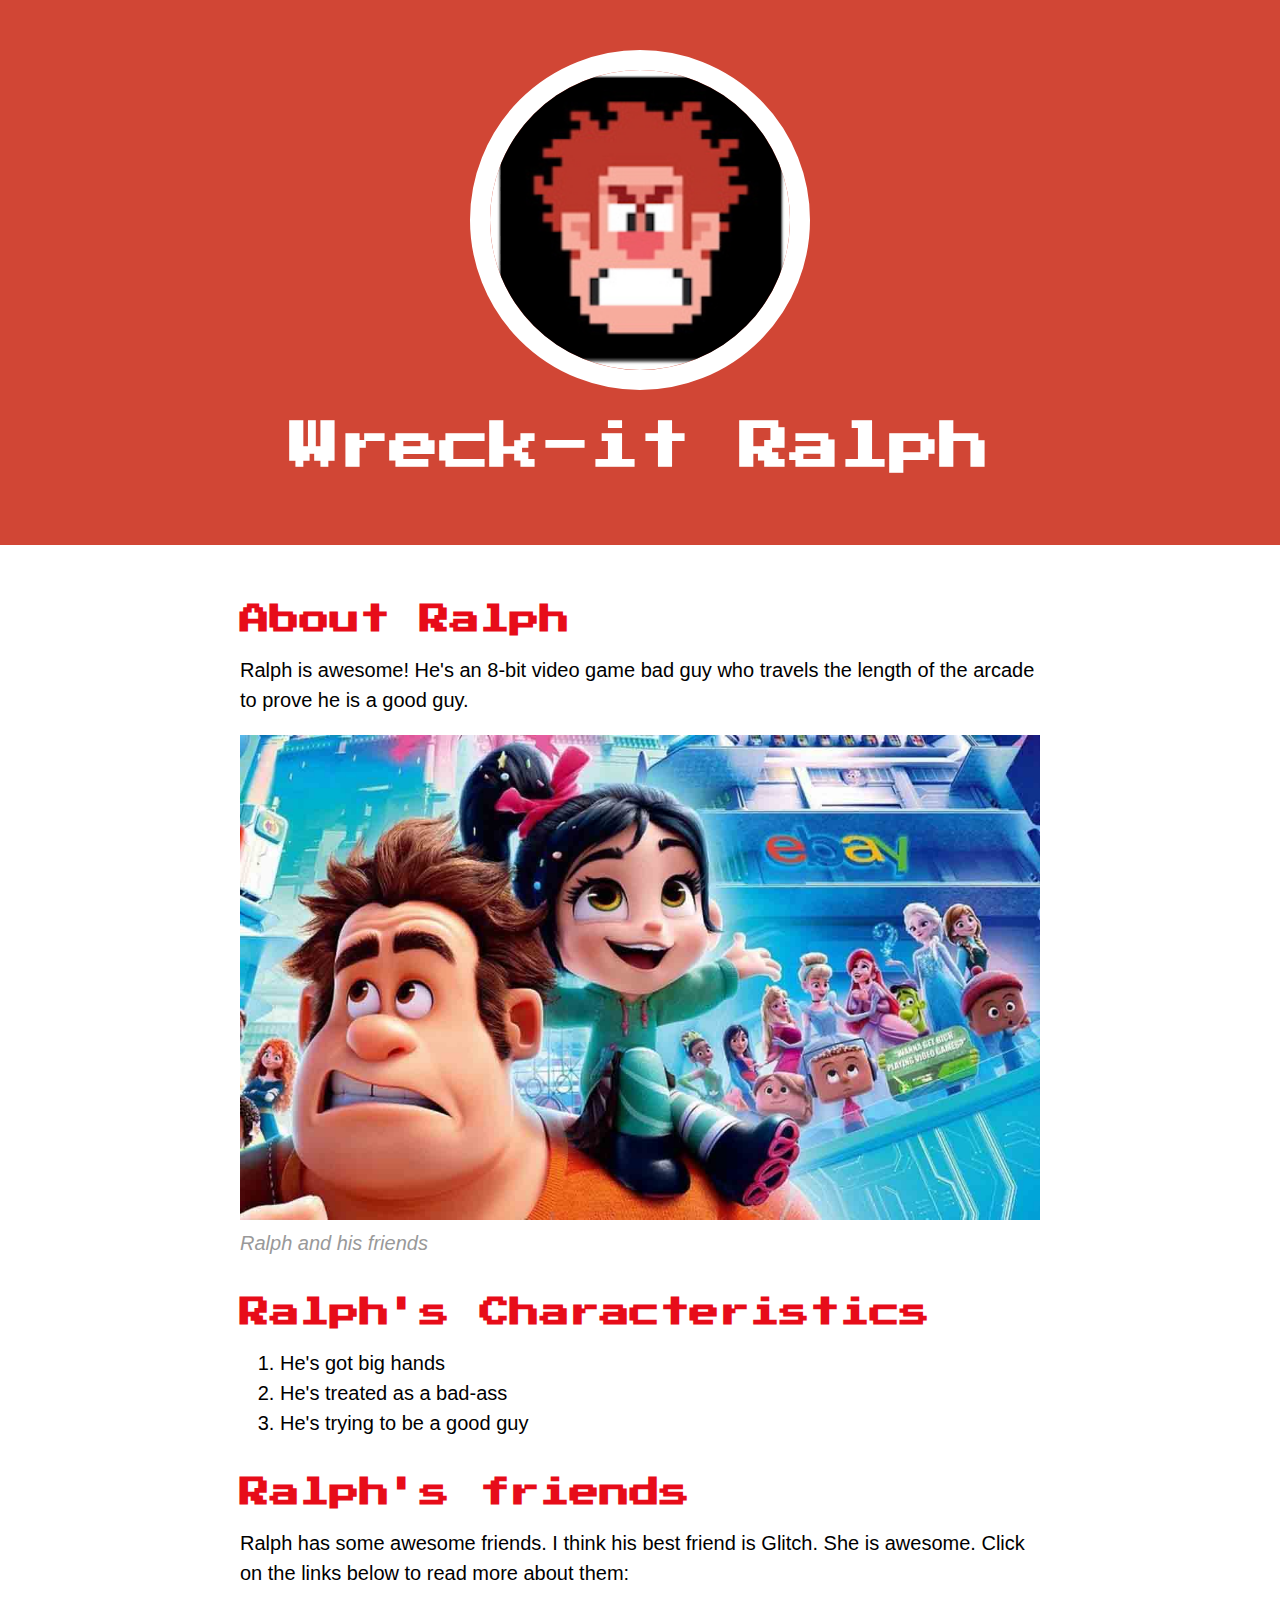
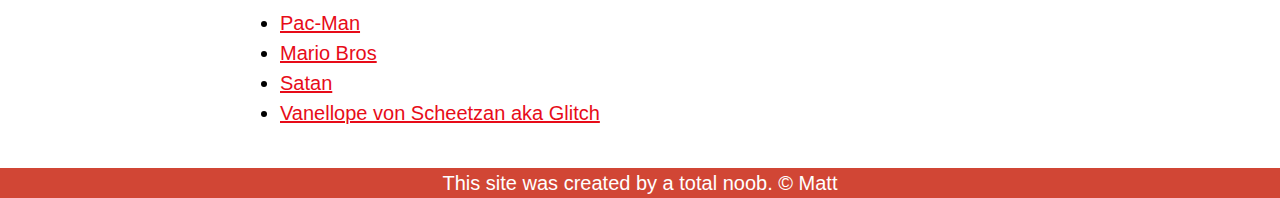
<file: index.html>
<!DOCTYPE html>
<html>
<head>
	<title>Wreck-it Ralph</title>
	<link rel="icon" href="img/ralph-avatar.jpg">
	<link href="https://fonts.googleapis.com/css?family=Press+Start+2P&display=swap" rel="stylesheet">
	<link rel="stylesheet" type="text/css" href="hero.css">
</head>
<body>
	<!-- header element -->
	<header>
		<img src="img/ralph-avatar.jpg">
		<h1>Wreck-it Ralph</h1>
	</header>

	<!-- main element -->
	<main>
		<h2>About Ralph</h2>
		<p>Ralph is awesome! He's an 8-bit video game bad guy who travels the length of the arcade to prove he is a good guy.</p>
		<img src="img/ralph-big.jpg">
		<p class="caption">Ralph and his friends</p>
		<!-- Characteristics -->
		<h2>Ralph's Characteristics</h2>
		<ol>
			<li>He's got big hands</li>
			<li>He's treated as a bad-ass</li>
			<li>He's trying to be a good guy</li>
		</ol>
		<!-- Friends -->
		<h2>Ralph's friends</h2>
		<p>Ralph has some awesome friends. I think his best friend is Glitch. She is awesome. Click on the links below to read more about them:</p>
		<ul>
			<li><a target="_blank" href="https://en.wikipedia.org/wiki/Pac-Man">Pac-Man</a></li>
			<li><a target="_blank" href="https://en.wikipedia.org/wiki/Mario_Bros.">Mario Bros</a></li>
			<li><a target="_blank" href="https://en.wikipedia.org/wiki/Satan">Satan</a></li>
			<li><a target="_blank" href="https://disney.fandom.com/wiki/Vanellope_von_Schweetz">Vanellope von Scheetzan aka Glitch</a></li>
		</ul>
	</main>

<!-- Footer element -->
	<footer>
		<p>This site was created by a total noob. &copy; Matt</p>
	</footer>


</body>
</html>
</file>
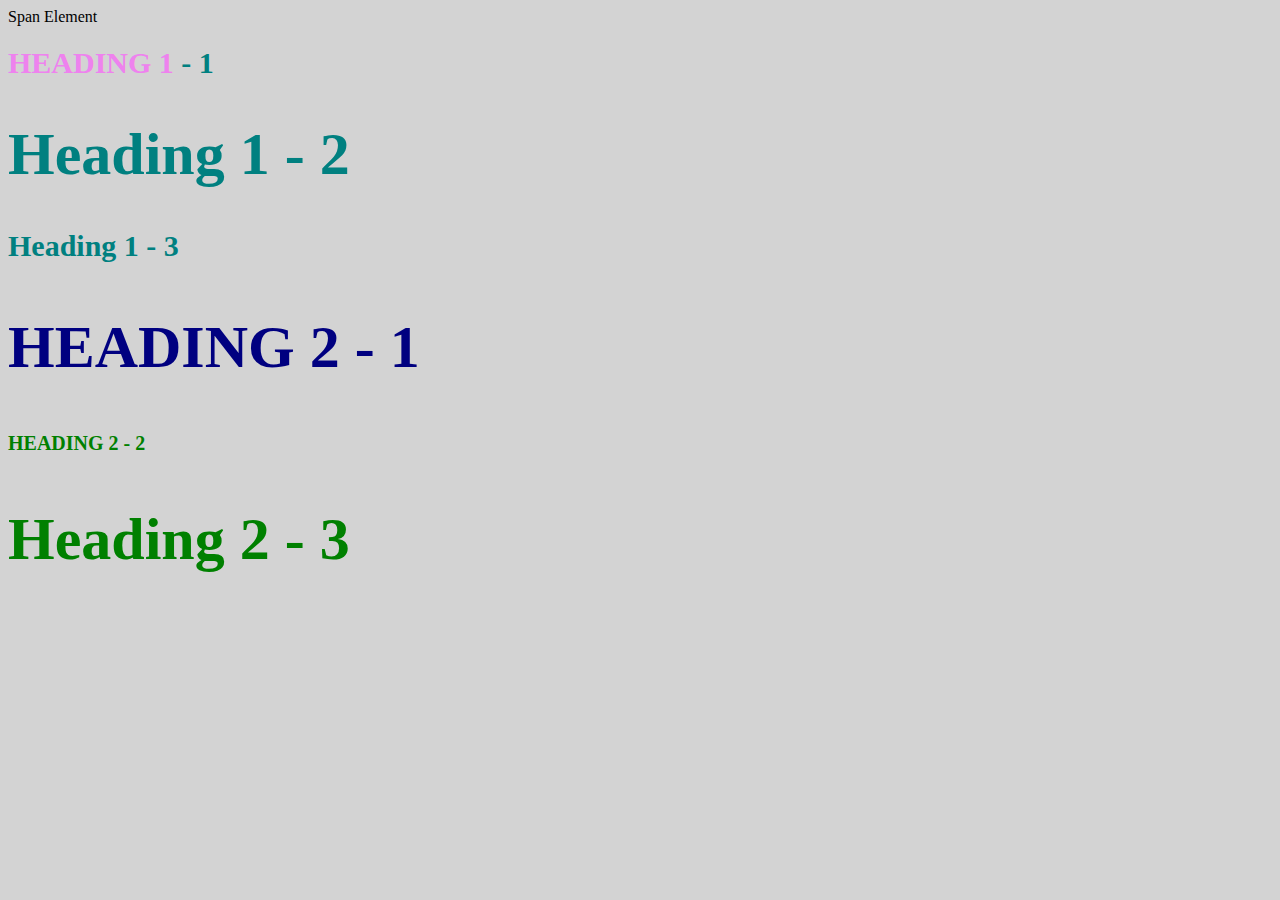
<file: style test.html>
<!DOCTYPE html>
<html>
<head>
	<title>Style test</title>
	<link rel="stylesheet" type="text/css" href="css/test.css">
</head>
<body>
	<span>Span Element</span>
	<h1 class="uppercase"><span>Heading 1</span> - 1</h1>
	<h1 class="big">Heading 1 - 2</h1>
	<h1>Heading 1 - 3</h1>
	<h2 class="big uppercase">Heading 2 - 1</h2>
	<h2 class="uppercase">Heading 2 - 2</h2>
	<h2 class="big">Heading 2 - 3</h2>

</body>
</html>
</file>
<file: hero.css>
body{
	margin: 0;
	font-family: Helvetica, Arial, sans-serif;
	font-size: 20px;
	line-height: 30px;
}

header{
	background-color: #d14635;
	text-align: center;
	padding-top: 50px;
	padding-bottom: 50px;
}

h1, h2{
	font-family: 'Press Start 2P', cursive;
}

/* header styles */
/* comment here*/

header h1{
	color: white;
	font-size: 50px;
}

header img{
	border-radius: 170px;
	width: 300px;
	border: 20px solid white;
}

main{
	max-width: 800px;
	margin: 0 auto;
	padding: 20px;
}

main img{
	max-width: 100%;
}
h2{
	font-size: 30px;
	color: #e70c19;
	margin: 40px 0 10px;
}

a{
	color: #e70c19
}
a:hover{
	color: white;
	background-color: #483a94;
}

footer{
	background-color: #d14635;
	text-align: center;
	color: white;
}

footer p{
	margin: 0;
}

footer a:hover{
	opacity: .5
	background-color white;
}

p.caption{
	color: #999999;
	font-style: italic;
	margin-top: 0;
}
</file>
<file: css/test.css>
body{
	background-color: lightgrey;
}
h1{
	font-size: 30px;
	color: teal;
}

h2{
	color: red;
	font-size: 20px;
}

h2{
	color: green;
}

.big{
	font-size: 60px;
}

.uppercase{
	text-transform: uppercase;
}

.big.uppercase{
	color: navy;
}
h1 span{
	color: violet;
}
</file>
